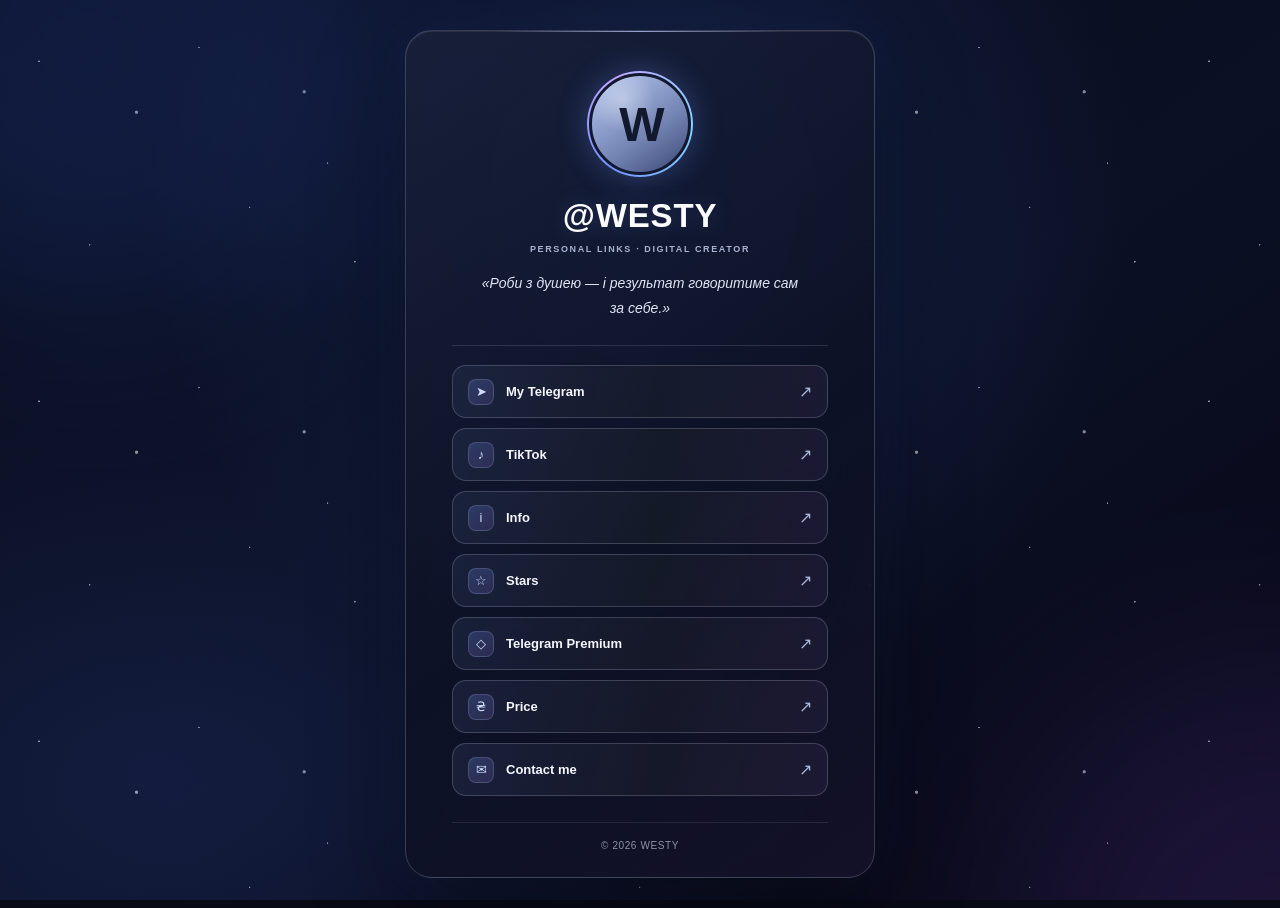
<file: may site/index.html>
<!doctype html>
<html lang="en">
<head>
  <meta charset="utf-8">
  <meta name="viewport" content="width=device-width, initial-scale=1">
  <meta name="theme-color" content="#080a16">
  <meta name="description" content="WESTY — personal links and contact">
  <title>WESTY · Links</title>
  <style>
    :root {
      color-scheme: dark;
      font-family: "Segoe UI", Arial, sans-serif;
      color: #f5f6ff;
      background: #080a16;
      font-synthesis: none;
      text-rendering: optimizeLegibility;
      -webkit-font-smoothing: antialiased;
      --muted: #aeb7d0;
      --line: rgba(220, 228, 255, .16);
    }

    * { box-sizing: border-box; }
    html { min-height: 100%; background: #080a16; }
    body {
      position: relative;
      isolation: isolate;
      min-height: 100vh;
      min-height: 100svh;
      margin: 0;
      display: grid;
      place-items: center;
      overflow-x: hidden;
      padding: 30px 16px;
      background: #080a16;
    }

    .backdrop {
      position: fixed;
      z-index: -1;
      inset: 0;
      overflow: hidden;
      background:
        radial-gradient(ellipse at 50% 20%, rgba(43, 76, 157, .32), transparent 55%),
        radial-gradient(ellipse at 12% 86%, rgba(50, 80, 173, .2), transparent 42%),
        linear-gradient(145deg, #080b19, #0b1024 55%, #090817);
    }

    .backdrop::before {
      position: absolute;
      inset: 0;
      content: "";
      opacity: .56;
      background-image:
        radial-gradient(1px 1px at 10% 18%, #fff 60%, transparent),
        radial-gradient(1px 1px at 23% 72%, #dce7ff 60%, transparent),
        radial-gradient(2px 2px at 35% 33%, #fff 60%, transparent),
        radial-gradient(1px 1px at 51% 14%, #dce7ff 60%, transparent),
        radial-gradient(1px 1px at 64% 61%, #fff 60%, transparent),
        radial-gradient(2px 2px at 78% 27%, #dce7ff 60%, transparent),
        radial-gradient(1px 1px at 91% 77%, #fff 60%, transparent),
        radial-gradient(1px 1px at 84% 48%, #dce7ff 60%, transparent);
      background-size: 390px 340px;
      animation: stars-drift 42s ease-in-out infinite alternate;
    }

    .glow {
      position: absolute;
      width: min(58vw, 560px);
      aspect-ratio: 1;
      border-radius: 50%;
      filter: blur(100px);
      opacity: .17;
      pointer-events: none;
      animation: glow-drift 24s ease-in-out infinite alternate;
    }
    .glow-blue { top: -25%; left: -15%; background: #3769ed; }
    .glow-violet { right: -22%; bottom: -36%; background: #7446c6; animation-delay: -9s; }

    .profile-card {
      position: relative;
      width: min(100%, 470px);
      padding: 40px clamp(22px, 7vw, 46px) 26px;
      border: 1px solid rgba(226, 232, 255, .2);
      border-radius: 27px;
      background: linear-gradient(145deg, rgba(26, 33, 57, .82), rgba(12, 16, 32, .82) 58%, rgba(22, 19, 42, .8));
      box-shadow: 0 30px 90px rgba(0, 0, 0, .48), 0 0 65px rgba(74, 105, 205, .12), inset 0 1px rgba(255, 255, 255, .08);
      text-align: center;
      backdrop-filter: blur(20px) saturate(130%);
      -webkit-backdrop-filter: blur(20px) saturate(130%);
      animation: arrive .7s ease both;
    }

    .profile-card::before {
      position: absolute;
      top: 0;
      left: 19%;
      width: 62%;
      height: 1px;
      content: "";
      background: linear-gradient(90deg, transparent, rgba(183, 203, 255, .75), transparent);
    }

    .avatar-frame {
      width: 106px;
      height: 106px;
      margin: 0 auto 18px;
      padding: 2px;
      border-radius: 50%;
      background: conic-gradient(from 215deg, #7292ff, #c1a8ff, #82d4ff, #7292ff);
      box-shadow: 0 0 30px rgba(111, 148, 255, .3);
      animation: avatar-arrive .7s .08s ease both;
    }
    .avatar {
      width: 100%;
      height: 100%;
      display: grid;
      place-items: center;
      border: 3px solid #12182e;
      border-radius: 50%;
      background: radial-gradient(circle at 32% 25%, rgba(255,255,255,.35), transparent 33%), linear-gradient(145deg, #b8c9f1, #7586b5 58%, #3b4774);
      color: #12182e;
      font-size: 48px;
      font-weight: 700;
      letter-spacing: -.08em;
    }

    h1 {
      margin: 0;
      color: #fbfcff;
      font-size: clamp(27px, 7vw, 33px);
      font-weight: 700;
      letter-spacing: .025em;
      line-height: 1.25;
      text-shadow: 0 0 24px rgba(149, 173, 255, .2);
      animation: arrive .55s .15s ease both;
    }
    .caption {
      margin: 8px 0 0;
      color: #a8b3cf;
      font-size: 9px;
      font-weight: 600;
      letter-spacing: .18em;
      animation: arrive .55s .22s ease both;
    }
    blockquote {
      max-width: 345px;
      margin: 17px auto 0;
      color: #e0e5f5;
      font-size: 14px;
      font-style: italic;
      font-weight: 500;
      line-height: 1.75;
      text-wrap: pretty;
      animation: arrive .55s .28s ease both;
    }

    .link-list {
      display: grid;
      gap: 10px;
      margin-top: 25px;
      padding-top: 19px;
      border-top: 1px solid rgba(220, 227, 255, .14);
    }
    .link-button {
      min-height: 53px;
      display: grid;
      grid-template-columns: 27px minmax(0, 1fr) 18px;
      align-items: center;
      gap: 11px;
      padding: 10px 15px;
      border: 1px solid rgba(222, 229, 255, .2);
      border-radius: 14px;
      background: linear-gradient(105deg, rgba(119, 149, 228, .12), rgba(255,255,255,.035) 55%, rgba(170, 127, 229, .09)), rgba(12, 16, 31, .5);
      color: #f5f6ff;
      text-align: left;
      text-decoration: none;
      transition: transform .2s ease, border-color .2s ease, box-shadow .2s ease, background-color .2s ease;
      animation: arrive .45s ease both;
    }
    .link-button:nth-child(1) { animation-delay: .33s; }
    .link-button:nth-child(2) { animation-delay: .38s; }
    .link-button:nth-child(3) { animation-delay: .43s; }
    .link-button:nth-child(4) { animation-delay: .48s; }
    .link-button:nth-child(5) { animation-delay: .53s; }
    .link-button:nth-child(6) { animation-delay: .58s; }
    .link-button:nth-child(7) { animation-delay: .63s; }
    .link-button:hover {
      transform: translateY(-2px);
      border-color: rgba(171, 196, 255, .58);
      box-shadow: 0 9px 25px rgba(51, 82, 171, .2), inset 0 1px rgba(255,255,255,.08);
      background-color: rgba(36, 49, 91, .72);
    }
    .link-button:active { transform: translateY(0); }
    .link-button:focus-visible { outline: 2px solid #afcaff; outline-offset: 3px; }
    .link-icon {
      width: 26px;
      height: 26px;
      display: grid;
      place-items: center;
      border: 1px solid rgba(183, 199, 255, .2);
      border-radius: 8px;
      background: linear-gradient(145deg, rgba(105, 138, 232, .25), rgba(151, 105, 207, .18));
      color: #d2ddff;
      font-size: 13px;
    }
    .link-title { min-width: 0; overflow-wrap: anywhere; font-size: 13px; font-weight: 600; }
    .link-arrow { color: #aab8dc; font-size: 16px; text-align: right; }
    .footer {
      margin-top: 26px;
      padding-top: 17px;
      border-top: 1px solid rgba(220, 227, 255, .1);
      color: rgba(220, 226, 244, .62);
      font-size: 10px;
      font-weight: 500;
      letter-spacing: .06em;
      animation: arrive .5s .7s ease both;
    }

    @keyframes arrive {
      from { opacity: 0; transform: translateY(7px); }
      to { opacity: 1; transform: translateY(0); }
    }
    @keyframes avatar-arrive {
      from { opacity: 0; transform: translateY(8px) scale(.94); }
      to { opacity: 1; transform: translateY(0) scale(1); }
    }
    @keyframes stars-drift {
      to { transform: translate3d(10px, -14px, 0); }
    }
    @keyframes glow-drift {
      to { transform: translate3d(8vw, 8vh, 0); }
    }

    @media (max-width: 520px) {
      body { padding: 18px 12px; }
      .profile-card { width: min(100%, 430px); padding: 31px 19px 22px; border-radius: 23px; }
      .avatar-frame { width: 94px; height: 94px; }
      blockquote { margin-top: 15px; font-size: 13px; }
      .link-list { gap: 9px; margin-top: 22px; padding-top: 16px; }
      .link-button { min-height: 52px; border-radius: 13px; }
      .footer { margin-top: 22px; padding-top: 15px; }
    }
    @media (prefers-reduced-motion: reduce) {
      *, *::before, *::after {
        scroll-behavior: auto !important;
        animation-duration: .01ms !important;
        animation-iteration-count: 1 !important;
        transition-duration: .01ms !important;
      }
    }
  </style>
</head>
<body>
  <div class="backdrop" aria-hidden="true">
    <span class="glow glow-blue"></span>
    <span class="glow glow-violet"></span>
  </div>

  <main class="profile-card">
    <header>
      <div class="avatar-frame"><div class="avatar" aria-label="WESTY avatar">W</div></div>
      <h1>@WESTY</h1>
      <p class="caption">PERSONAL LINKS <span aria-hidden="true">·</span> DIGITAL CREATOR</p>
      <blockquote>«Роби з душею — і результат говоритиме сам за себе.»</blockquote>
    </header>

    <nav class="link-list" aria-label="WESTY links">
      <!-- Add your URLs below. Leave "" until you have a real link. -->
      <a class="link-button" data-url="" aria-label="My Telegram link">
        <span class="link-icon" aria-hidden="true">➤</span><span class="link-title">My Telegram</span><span class="link-arrow" aria-hidden="true">↗</span>
      </a>
      <a class="link-button" data-url="" aria-label="TikTok link">
        <span class="link-icon" aria-hidden="true">♪</span><span class="link-title">TikTok</span><span class="link-arrow" aria-hidden="true">↗</span>
      </a>
      <a class="link-button" data-url="" aria-label="Info link">
        <span class="link-icon" aria-hidden="true">i</span><span class="link-title">Info</span><span class="link-arrow" aria-hidden="true">↗</span>
      </a>
      <a class="link-button" data-url="" aria-label="Stars link">
        <span class="link-icon" aria-hidden="true">☆</span><span class="link-title">Stars</span><span class="link-arrow" aria-hidden="true">↗</span>
      </a>
      <a class="link-button" data-url="" aria-label="Telegram Premium link">
        <span class="link-icon" aria-hidden="true">◇</span><span class="link-title">Telegram Premium</span><span class="link-arrow" aria-hidden="true">↗</span>
      </a>
      <a class="link-button" data-url="" aria-label="Price link">
        <span class="link-icon" aria-hidden="true">₴</span><span class="link-title">Price</span><span class="link-arrow" aria-hidden="true">↗</span>
      </a>
      <a class="link-button" data-url="" aria-label="Contact me link">
        <span class="link-icon" aria-hidden="true">✉</span><span class="link-title">Contact me</span><span class="link-arrow" aria-hidden="true">↗</span>
      </a>
    </nav>

    <footer class="footer">© 2026 WESTY</footer>
  </main>

  <script>
    document.querySelectorAll(".link-button").forEach((link) => {
      const url = link.dataset.url.trim();
      if (url) {
        link.href = url;
        link.target = "_blank";
        link.rel = "noopener noreferrer";
      } else {
        link.removeAttribute("href");
        link.setAttribute("aria-disabled", "true");
        link.addEventListener("click", (event) => event.preventDefault());
      }
    });
  </script>
</body>
</html>
</file>
